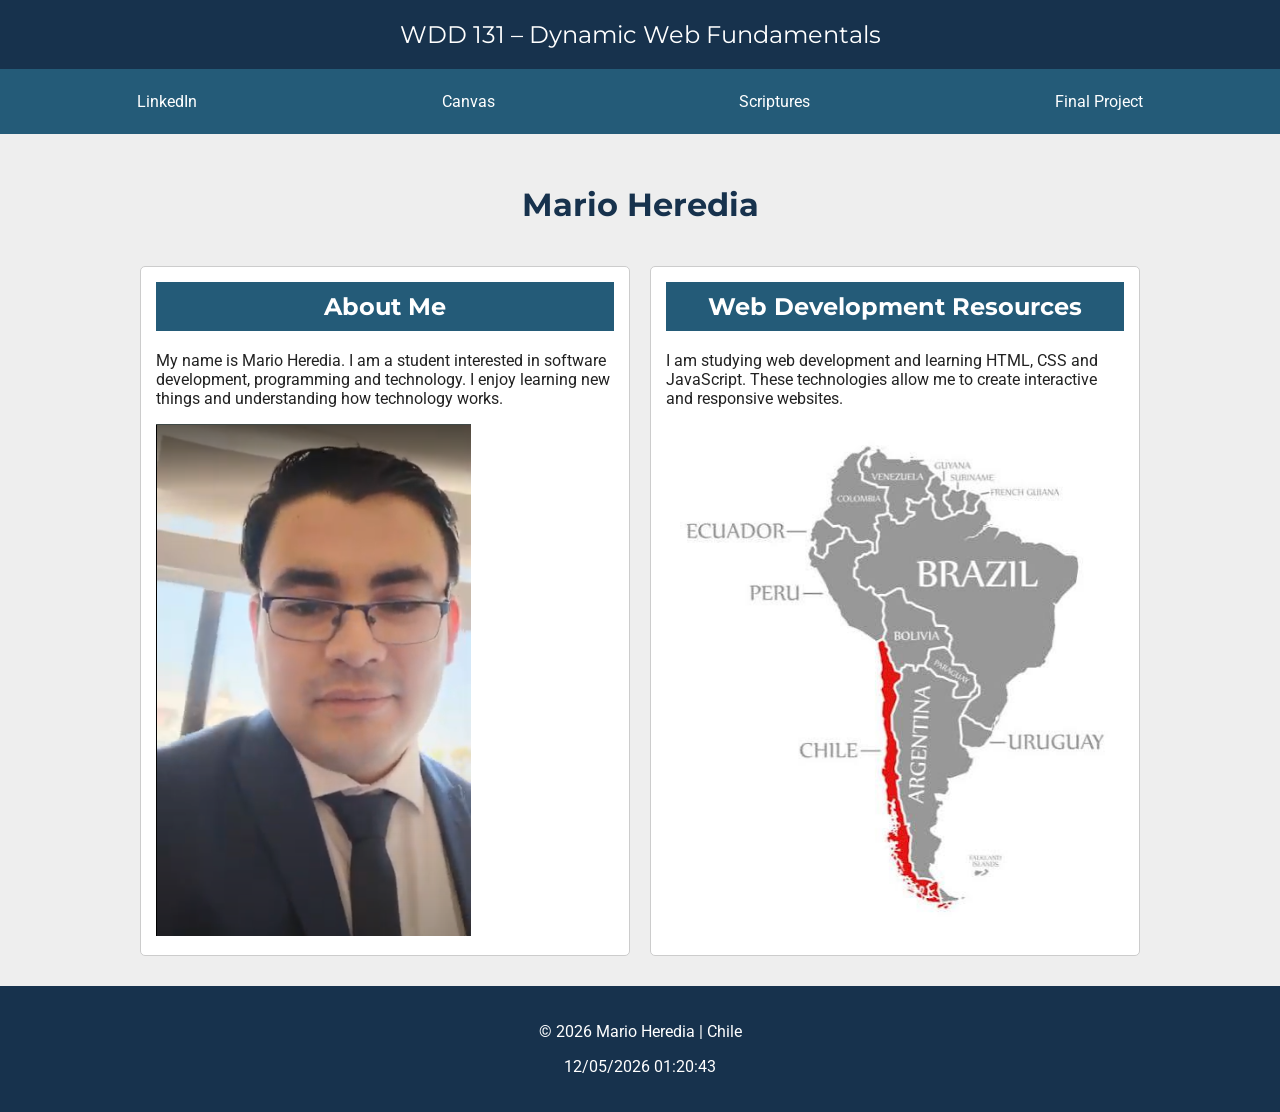
<file: index.html>
<!DOCTYPE html>
<html lang="en">

<head>
    <meta charset="UTF-8">
    <meta name="viewport" content="width=device-width, initial-scale=1.0">
    <meta name="description" content="WDD 131 – Dynamic Web Fundamentals. Mario Heredia. Personal information, web development, programming and learning resources.">
    <meta name="author" content="Mario Heredia">
    <title>WDD 131 – Dynamic Web Fundamentals – Mario Heredia</title>
    <link rel="preconnect" href="https://fonts.googleapis.com">
    <link rel="preconnect" href="https://fonts.gstatic.com" crossorigin>
    <link href="https://fonts.googleapis.com/css2?family=Roboto&family=Montserrat:wght@600&display=swap" rel="stylesheet">
    <link rel="stylesheet" href="styles/base.css">
    <script src="scripts/getdates.js" defer></script>
</head>

<body>
    <header>
        <span id="course-title">WDD 131 – Dynamic Web Fundamentals</span>
        <nav>
            <a href="https://www.linkedin.com/">LinkedIn</a>
            <a href="https://byupw.instructure.com/">Canvas</a>
            <a href="https://www.churchofjesuschrist.org/study/scriptures">Scriptures</a>
            <a href="#">Final Project</a>
        </nav>
    </header>
    <main>
        <h1>Mario Heredia</h1>
        <section class="card">
            <h2>About Me</h2>
            <p>
                My name is Mario Heredia. I am a student interested in
                software development, programming and technology.
                I enjoy learning new things and understanding how
                technology works.
            </p>
            <img src="images/profile.jpg" alt="Mario Heredia profile photo">
        </section>
        <section class="card">
            <h2>Web Development Resources</h2>
            <p>
                I am studying web development and learning HTML,
                CSS and JavaScript. These technologies allow me to
                create interactive and responsive websites.
            </p>
            <img src="images/chile.jpg" alt="Map of Chile">
        </section>
    </main>

    <footer>
        <p>
            &copy; <span id="currentyear"></span> Mario Heredia | Chile
        </p>
        <p id="lastModified"></p>
    </footer>
</body>
</html>
</file>
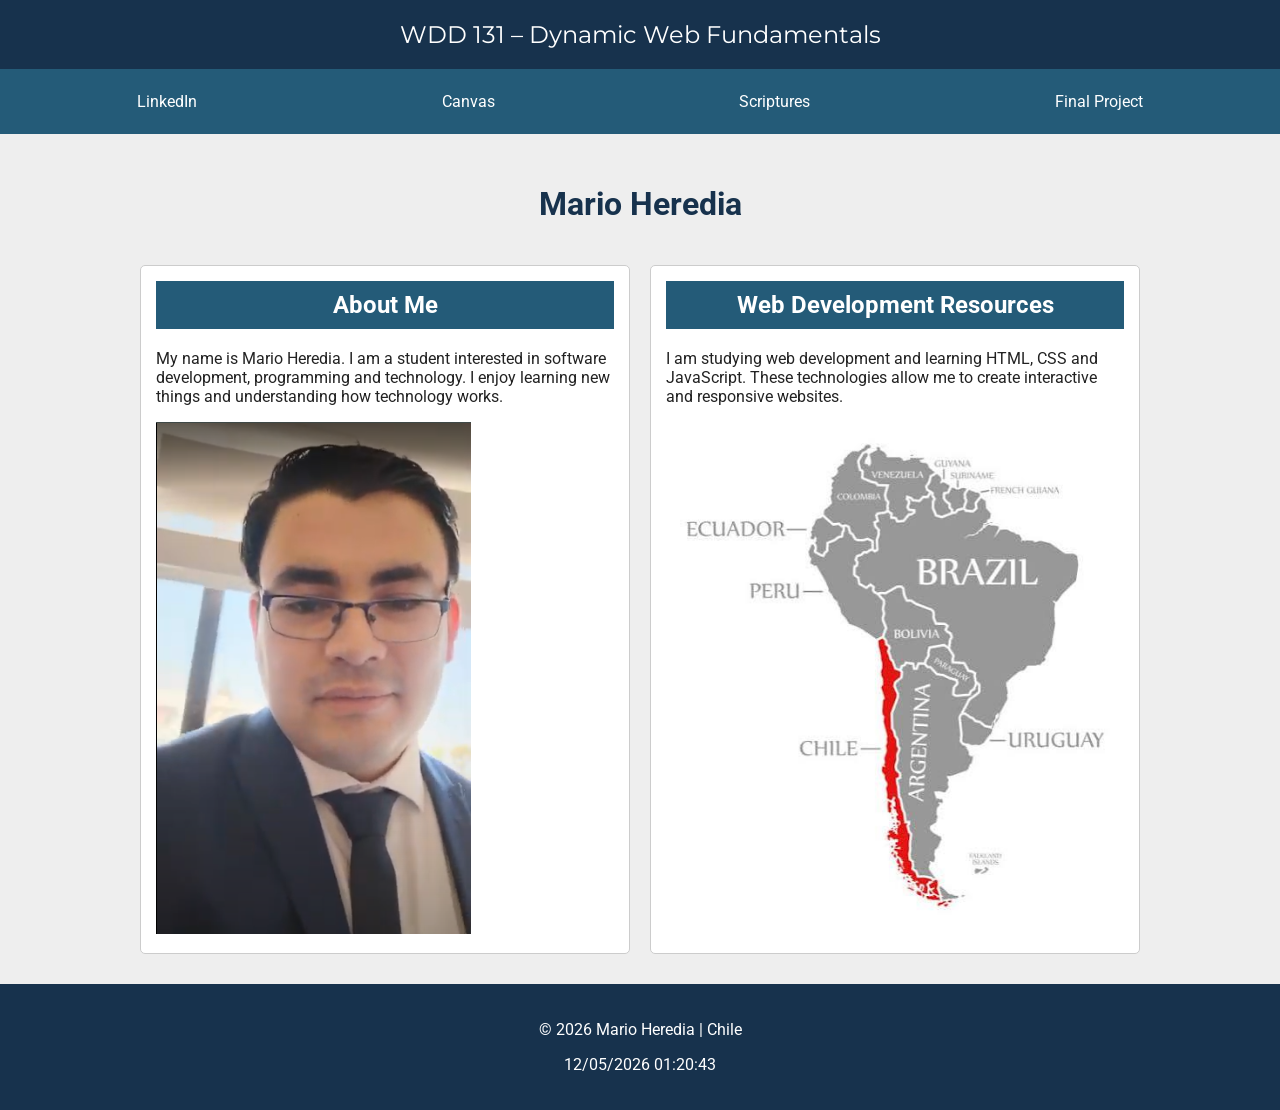
<file: week01/index.html>
<!DOCTYPE html>
<html lang="en">
<head>
    <meta charset="UTF-8">
    <meta name="viewport" content="width=device-width, initial-scale=1.0">
    <meta name="description" content="WDD 131 – Dynamic Web Fundamentals. Mario Heredia. Personal information, web development, programming and learning resources.">
    <meta name="author" content="Mario Heredia">
    <title>WDD 131 – Dynamic Web Fundamentals – Mario Heredia</title>
    <link rel="stylesheet" href="styles/layout.css">
    <script src="scripts/script.js" defer></script></head>
<body>
    <header>
        <span id="course-title">WDD 131 – Dynamic Web Fundamentals</span>
        <nav>
            <a href="https://www.linkedin.com/">LinkedIn</a>
            <a href="https://byupw.instructure.com/">Canvas</a>
            <a href="https://www.churchofjesuschrist.org/study/scriptures">Scriptures</a>
            <a href="#">Final Project</a>
        </nav>
    </header>
    <main>
        <h1>Mario Heredia</h1>
        <section class="card">
            <h2>About Me</h2>
            <p>
                My name is Mario Heredia. I am a student interested in
                software development, programming and technology.
                I enjoy learning new things and understanding how
                technology works.
            </p>
            <img src="images/profile.PNG" alt="Mario Heredia profile photo">
        </section>
        <section class="card">
            <h2>Web Development Resources</h2>
            <p>
                I am studying web development and learning HTML,
                CSS and JavaScript. These technologies allow me to
                create interactive and responsive websites.
            </p>
            <img src="images/chile.jpg" alt="Map of Chile">
        </section>
    </main>

    <footer>
        <p>
            &copy; <span id="currentyear"></span> Mario Heredia | Chile
        </p>
        <p id="lastModified"></p>
    </footer>
</body>
</html>
</file>
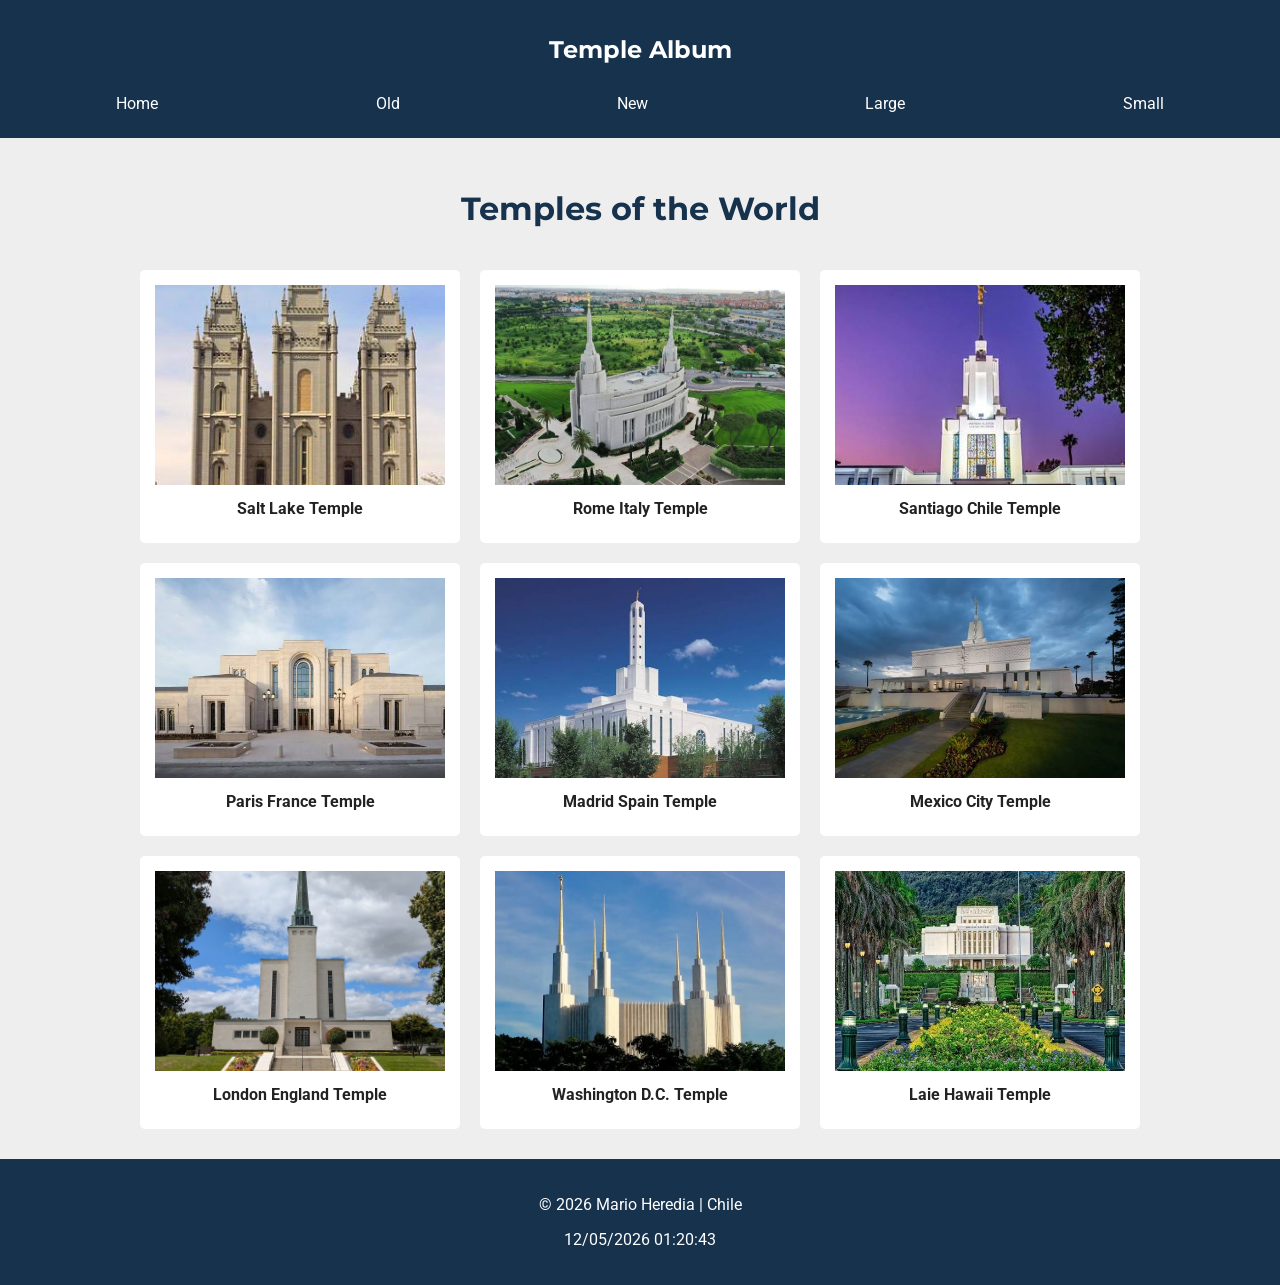
<file: temples.html>
<!DOCTYPE html>
<html lang="en">
<head>
    <meta charset="UTF-8">
    <meta name="viewport" content="width=device-width, initial-scale=1.0">
    <meta name="description" content="Temple Album featuring temples of The Church of Jesus Christ of Latter-day Saints.">
    <meta name="author" content="Mario Heredia">
    <title>Temple Album Mario Heredia</title>
    <link rel="preconnect" href="https://fonts.googleapis.com">
    <link rel="preconnect" href="https://fonts.gstatic.com" crossorigin>
    <link href="https://fonts.googleapis.com/css2?family=Roboto&family=Montserrat:wght@600&display=swap" rel="stylesheet">
    <link rel="stylesheet" href="styles/temples.css">
    <link rel="stylesheet" href="styles/temples-large.css">
    <script src="scripts/temples.js" defer></script>
</head>
<body>
    <header>
        <h2>Temple Album</h2>
        <button id="menuButton" aria-label="Open navigation menu" aria-expanded="false">
            ☰
        </button>
        <nav id="primaryNav">
            <a href="#">Home</a>
            <a href="#"> Old</a>
            <a href="#">New</a>
            <a href="#">Large</a>
            <a href="#">Small</a>
        </nav>
    </header>
    <main>
        <h1>Temples of the World</h1>

        <figure>
            <img src="images/temple.jpg" alt="Temple of The Church of Jesus Christ">
            <figcaption>Salt Lake Temple</figcaption>
        </figure>

        <figure>
            <img src="images/rome.jpg" alt="Temple of The Church of Jesus Christ">
            <figcaption>Rome Italy Temple</figcaption>
        </figure>

        <figure>
            <img src="images/santiago.jpg" alt="Temple of The Church of Jesus Christ">
            <figcaption>Santiago Chile Temple</figcaption>
        </figure>

        <figure>
            <img src="images/paris.jpg" alt="Temple of The Church of Jesus Christ">
            <figcaption>Paris France Temple</figcaption>
        </figure>

        <figure>
            <img src="images/madrid.jpg" alt="Temple of The Church of Jesus Christ">
            <figcaption>Madrid Spain Temple</figcaption>
        </figure>

        <figure>
            <img src="images/mexico.jpg" alt="Temple of The Church of Jesus Christ">
            <figcaption>Mexico City Temple</figcaption>
        </figure>

        <figure>
            <img src="images/london.jpg" alt="Temple of The Church of Jesus Christ">
            <figcaption>London England Temple</figcaption>
        </figure>

        <figure>
            <img src="images/washington.jpg" alt="Temple of The Church of Jesus Christ">
            <figcaption>Washington D.C. Temple</figcaption>
        </figure>

        <figure>
            <img src="images/laie.jpg" alt="Temple of The Church of Jesus Christ">
            <figcaption>Laie Hawaii Temple</figcaption>
        </figure>

    </main>
    <footer>
        <p>
            &copy; <span id="currentyear"></span> Mario Heredia | Chile
        </p>
        <p id="lastModified"></p>
    </footer>
</body>
</html>
</file>
<file: styles/base.css>
body {
    font-family: 'Roboto', sans-serif;
    margin: 0;
    background-color: #eeeeee;
    color: #222222;
}
h1, h2 {
    font-family: 'Montserrat', sans-serif;
}
header {
    background-color: #17324d;
    color: white;
    text-align: center;
}



nav {
    display: flex;
    justify-content: space-around;
    background-color: #245b78;
    padding: 15px;
}

nav a {
    color: white;
    text-decoration: none;
    padding: 8px;
}

nav a:hover {
    background-color: #e6e1d8;
    color: #17324d;
}

main {
    max-width: 1000px;
    margin: 20px auto;
    padding: 10px;
    display: grid;
    grid-template-columns: 1fr 1fr;
    gap: 20px;
}

h1 {
    grid-column: 1 / 3;
    text-align: center;
    color: #17324d;
}

.card {
    background-color: white;
    border: 1px solid #cccccc;
    padding: 15px;
    border-radius: 5px;
}

.card h2 {
    background-color: #245b78;
    color: white;
    text-align: center;
    padding: 10px;
    margin-top: 0;
}

.card img {
    max-width: 100%;
    height: auto;
}

footer {
    background-color: #17324d;
    color: white;
    text-align: center;
    padding: 20px;
}

@media screen and (max-width: 600px) {
    main {
        display: block;
    }

    .card {
        margin-bottom: 20px;
    }

    nav {
        flex-direction: column;
        gap: 10px;
    }
}

#course-title {
    display: block;
    padding: 20px;
    font-family: 'Montserrat', sans-serif;
    font-size: 24px;
}
</file>
<file: week01/styles/layout.css>
@import url('https://fonts.googleapis.com/css2?family=Roboto&family=Montserrat:wght@600&display=swap');

body {
    font-family: 'Roboto', sans-serif;
    margin: 0;
    background-color: #eeeeee;
    color: #222222;
}

header {
    background-color: #17324d;
    color: white;
    text-align: center;
}



nav {
    display: flex;
    justify-content: space-around;
    background-color: #245b78;
    padding: 15px;
}

nav a {
    color: white;
    text-decoration: none;
    padding: 8px;
}

nav a:hover {
    background-color: #e6e1d8;
    color: #17324d;
}

main {
    max-width: 1000px;
    margin: 20px auto;
    padding: 10px;
    display: grid;
    grid-template-columns: 1fr 1fr;
    gap: 20px;
}

h1 {
    grid-column: 1 / 3;
    text-align: center;
    color: #17324d;
}

.card {
    background-color: white;
    border: 1px solid #cccccc;
    padding: 15px;
    border-radius: 5px;
}

.card h2 {
    background-color: #245b78;
    color: white;
    text-align: center;
    padding: 10px;
    margin-top: 0;
}

.card img {
    max-width: 100%;
    height: auto;
}

footer {
    background-color: #17324d;
    color: white;
    text-align: center;
    padding: 20px;
}

@media screen and (max-width: 600px) {
    main {
        display: block;
    }

    .card {
        margin-bottom: 20px;
    }

    nav {
        flex-direction: column;
        gap: 10px;
    }
}

#course-title {
    display: block;
    padding: 20px;
    font-family: 'Montserrat', sans-serif;
    font-size: 24px;
}
</file>
<file: styles/temples.css>
body {
    font-family: 'Roboto', sans-serif;
    margin: 0;
    background-color: #eeeeee;
    color: #222222;
}

header {
    background-color: #17324d;
    color: white;
    padding: 15px;
    text-align: center;
}

header h2 {
    font-family: 'Montserrat', sans-serif;
}

#menuButton {
    background: none;
    border: none;
    color: white;
    font-size: 30px;
    cursor: pointer;
}

nav {
    display: none;
    flex-direction: column;
    gap: 15px;
    margin-top: 15px;
}

nav.open {
    display: flex;
}

nav a {
    color: white;
    text-decoration: none;
    padding: 10px;
}

nav a:hover {
    background-color: #e8b04a;
    color: #17324d;
}

main {
    max-width: 1000px;
    margin: 20px auto;
    padding: 10px;
    display: grid;
    grid-template-columns: 1fr;
    gap: 20px;
}

h1 {
    text-align: center;
    color: #17324d;
    font-family: 'Montserrat', sans-serif;
}

figure {
    margin: 0;
    background-color: white;
    padding: 15px;
    text-align: center;
    border-radius: 5px;
}

figure img {
    width: 100%;
    height: 200px;
    object-fit: cover;
}

figcaption {
    padding: 10px;
    font-weight: bold;
}

footer {
    background-color: #17324d;
    color: white;
    text-align: center;
    padding: 20px;
}

@media screen and (max-width: 600px) {
    main {
        display: grid;
        grid-template-columns: 1fr;
    }
}
</file>
<file: styles/temples-large.css>
@media screen and (min-width: 700px) {

    /* Hide the hamburger button */
    #menuButton {
        display: none;
    }

    /* Display the navigation horizontally */
    nav {
        display: flex;
        flex-direction: row;
        justify-content: space-around;
        margin-top: 0;
    }

    /* Display three columns of temples */
    main {
        grid-template-columns: repeat(3, 1fr);
    }

    /* Make the title occupy the entire row */
    main h1 {
        grid-column: 1 / 4;
    }
}
</file>
